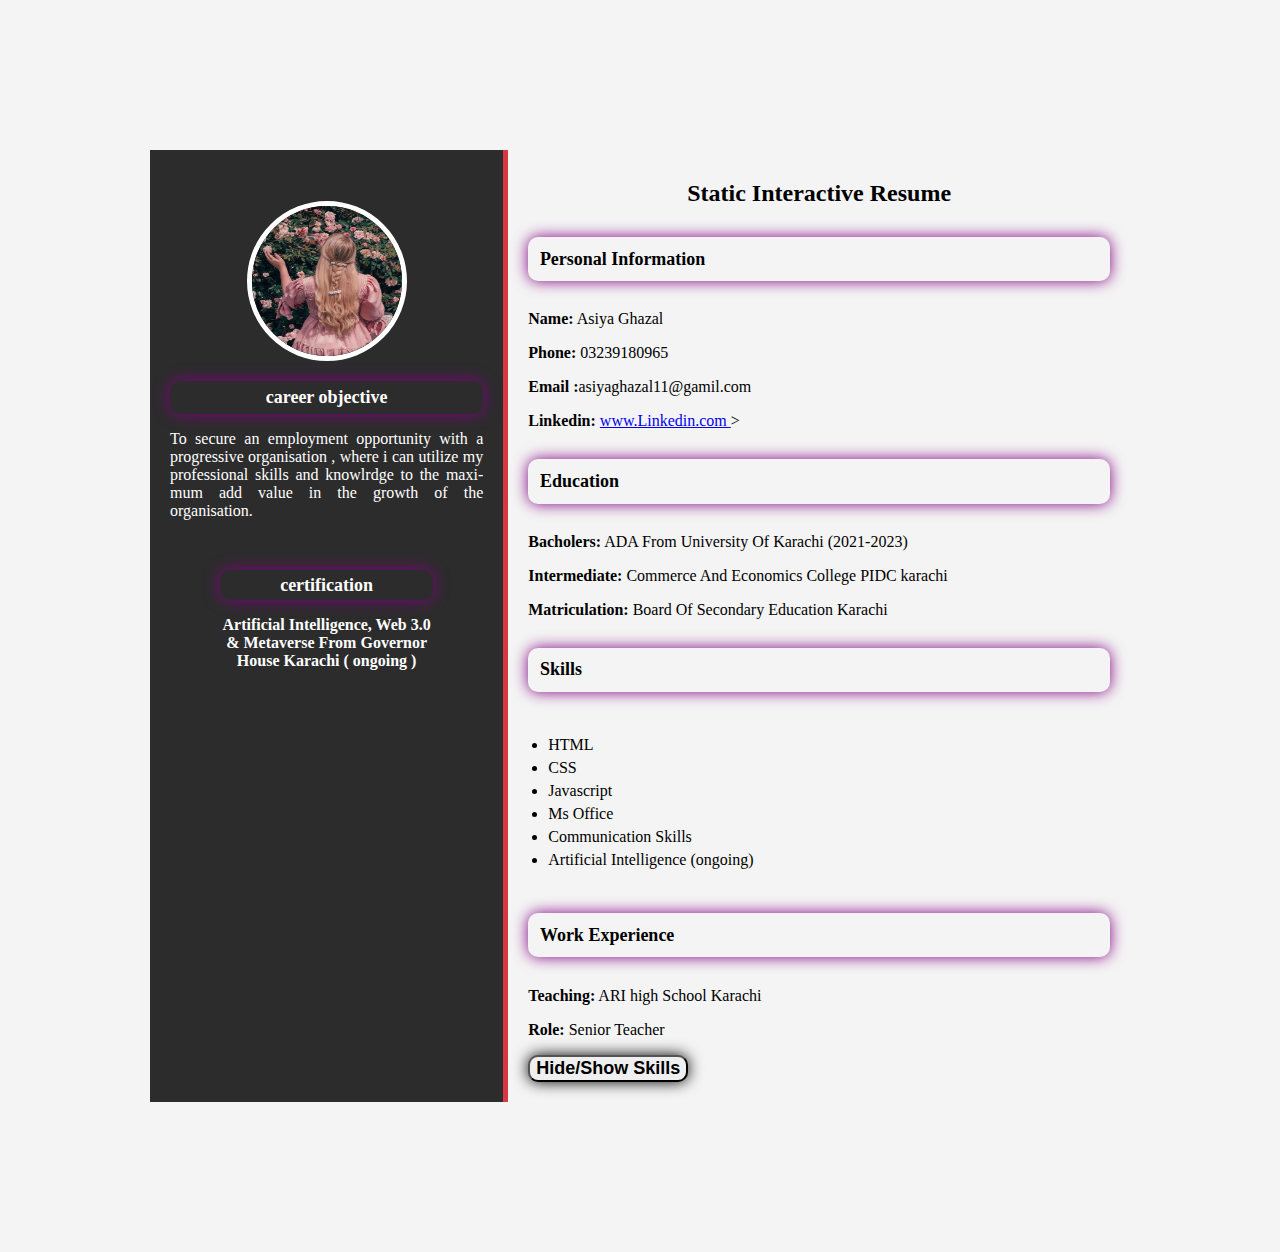
<file: milestone 1-2/index.html>
<!DOCTYPE html>
<html lang="en">
<head>
    <meta charset="UTF-8">
    <meta name="viewport" content="width=device-width, initial-scale=1.0">
    <title>static Interactive Resume</title>
    <link rel="stylesheet" href="style.css" >
</head>
<body>
    <!-- <left section> -->
        <div class="left-section">
        <img src="picture.jpg" alt="profile picture" class="profile-picture">
        <section id="objective">
          <h3 style="color: white;">career objective</h3>
          <p style="text-align: justify; hyphens: auto;">To secure an employment opportunity with a progressive organisation , where i can utilize my professional skills and knowlrdge to the maximum add value in the growth of the organisation. </p>
        </section>

        <section id="certification">
          <h3 style="color: white;">certification</h3>
          <p><b>Artificial Intelligence, Web 3.0 & Metaverse From Governor House Karachi ( ongoing )</b></p>

        </section>
        </div> 

      <!-- Right Section -->
       <div class="right-section">
        <h1> Static Interactive Resume</h1
        <!-- Personal Information -->
        <section id="personal-info">
          <h3>Personal Information</h3>
          <p><b>Name:</b> Asiya Ghazal</p>
          <p><b>Phone:</b> 03239180965</p>
          <p><b>Email :</b>asiyaghazal11@gamil.com </p>
          <p><b>Linkedin:</b> <a href="https://www.linkedin.com/in/asiya-ghazal-3a7704302" target="blank"> www.Linkedin.com </a>></p>
        </section>

        <!-- Education Section -->
         <section id="Education">
          <h3>Education</h3>
          <p><b>Bacholers:</b> ADA From  University Of Karachi (2021-2023) </p>
          <p><b>Intermediate:</b> Commerce And Economics College PIDC karachi</p>
          <p><b>Matriculation:</b> Board Of Secondary Education Karachi</p>
         </section>

         <!-- Skills Section -->
        <section id="Skills">
          <h3>Skills</h3>
         <ul>
          <li>HTML</li>
          <li>CSS</li>
          <li>Javascript</li>
          <Li>Ms Office</Li>
          <li>Communication Skills</li>
          <li>Artificial Intelligence (ongoing)</li>
         </ul>
        </section>

        <!-- Work Experience Section -->
         <section id="Work Experience">
          <h3>Work Experience</h3>
          <p><b>Teaching:</b> ARI high School Karachi</p>
          <p><b>Role:</b> Senior Teacher</p>
         </section>

         <!-- button to toggle skills section -->
          <button id="toggle-skills"><b>Hide/Show Skills</b></button>
       </div>
       <script>src="script.js"</script>
</body>
</html>
</file>
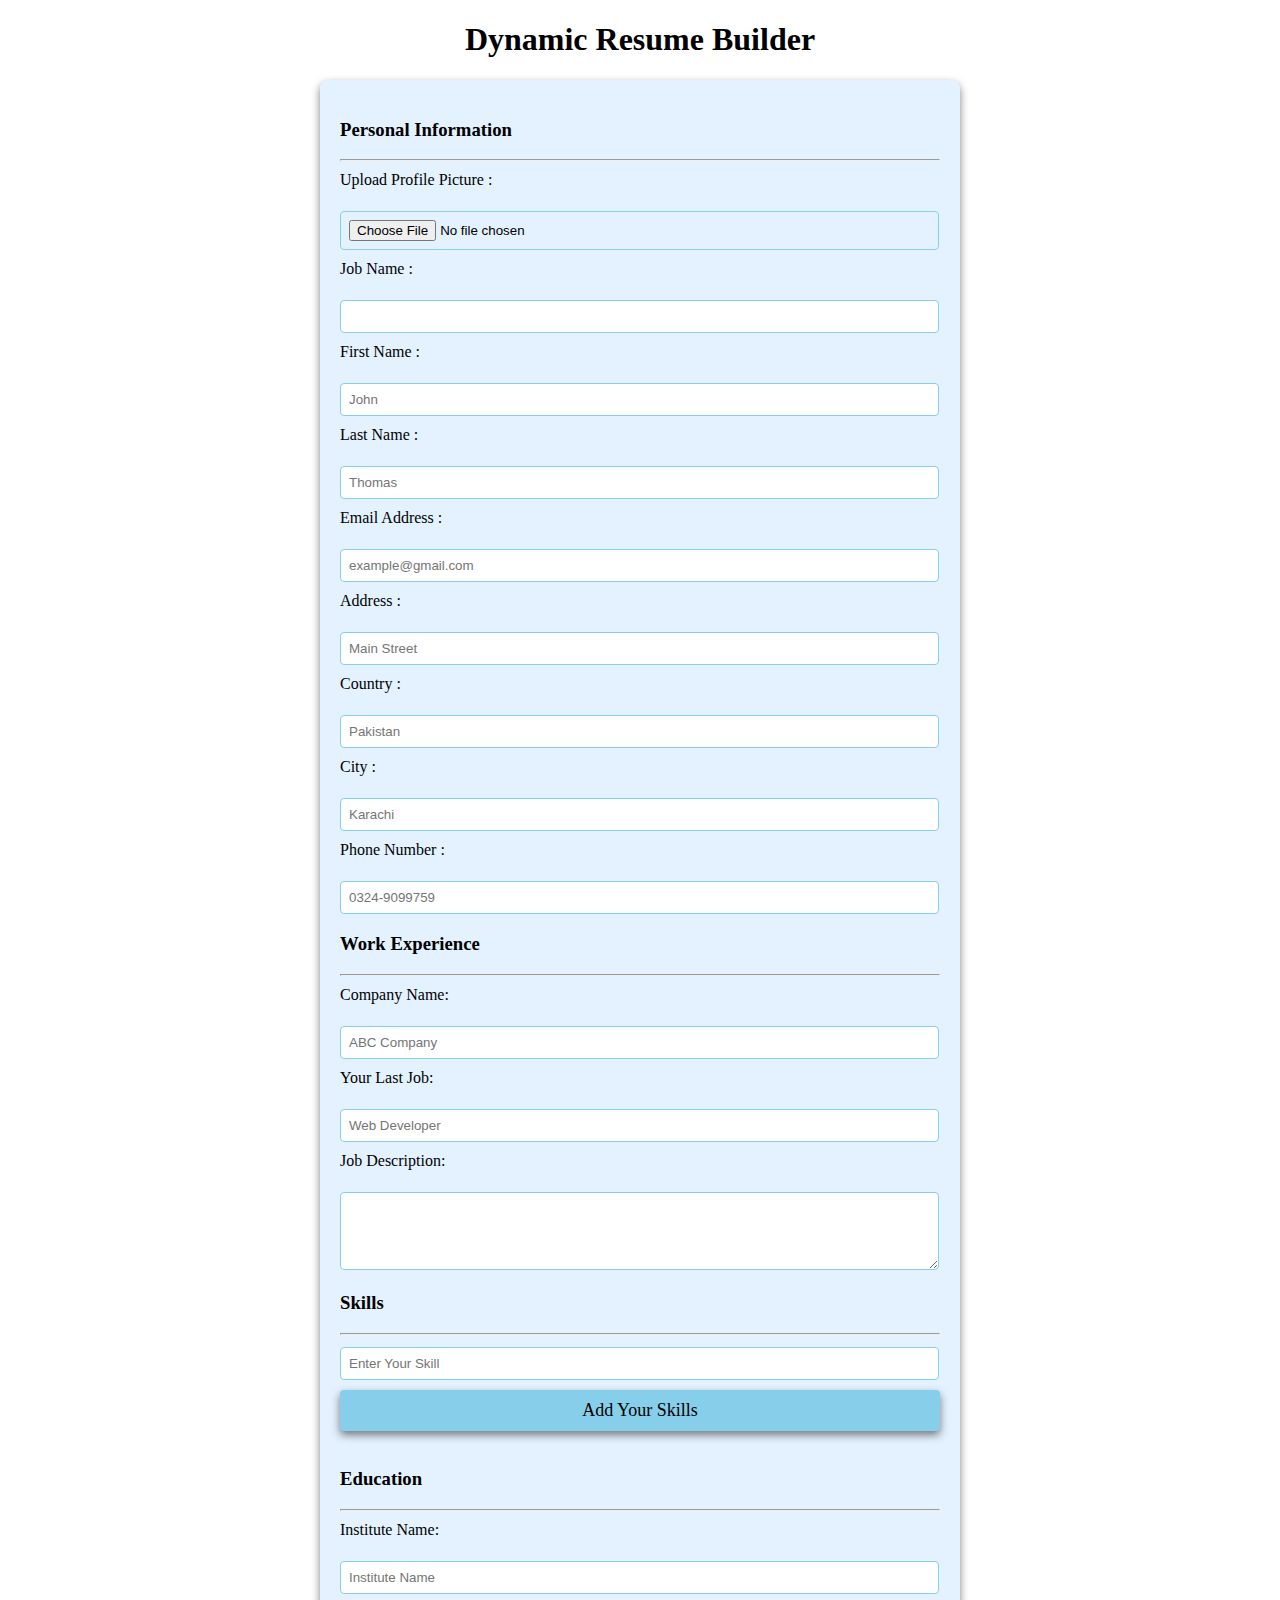
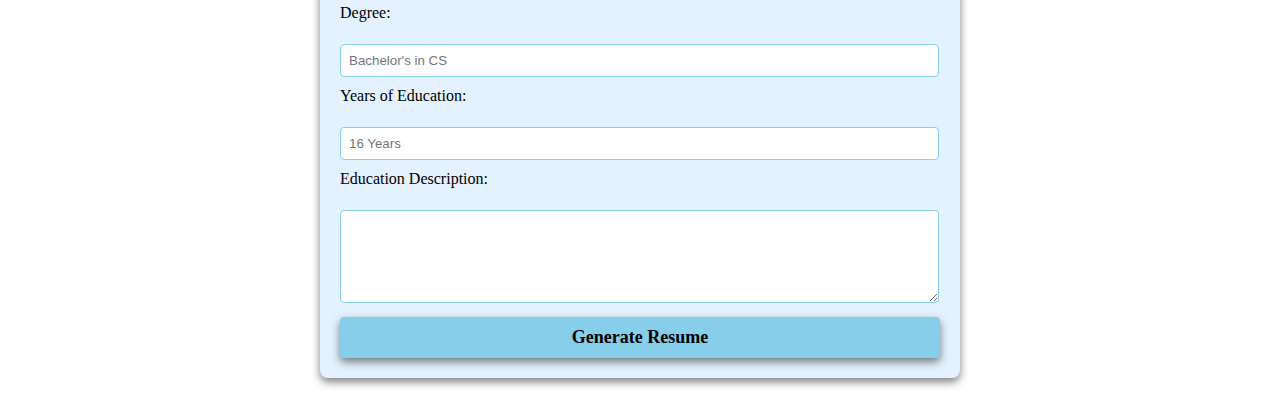
<file: milestone 3/index.html>
<!DOCTYPE html>
<html lang="en">
<head>
	<meta charset="UTF-8">
	<meta name="viewport" content="width=device-width, initial-scale=1.0">
	<title>Dynamic Resume Builder</title>
	<link rel="stylesheet" href="style.css">
</head>
<body>
	<h1>Dynamic Resume Builder</h1>
	<form id="resume-container">
		<!-- Personal Information Section -->
		<div class="heading"><h3>Personal Information</h3><hr></div>

		<label for="Picture">Upload Profile Picture :</label><br/>
		<input type="file" id="Picture" class="file-input" name="Picture" required><br/>

		<label for="JobName">Job Name :</label><br/>
		<input type="text" id="JobName" name="JobName" required><br/>

		<label for="FirstName">First Name :</label><br/>
		<input type="text" id="FirstName" name="FirstName" required placeholder="John"><br/>

		<label for="lastName">Last Name :</label><br/>
		<input type="text" id="lastName" name="lastName" required placeholder="Thomas"><br/>

		<label for="Email">Email Address :</label><br/>
		<input type="email" id="Email" name="Email" required placeholder="example@gmail.com"><br/>

		<label for="Address">Address :</label><br/>
		<input type="text" id="Address" name="Address" required placeholder="Main Street"><br/>

		<label for="Country">Country :</label><br/>
		<input type="text" id="Country" name="Country" required placeholder="Pakistan"><br/>

		<label for="City">City :</label><br/>
		<input type="text" id="City" name="City" required placeholder="Karachi"><br/>

		<label for="PhoneNumber">Phone Number :</label><br/>
		<input type="tel" id="PhoneNumber" name="PhoneNumber" required placeholder="0324-9099759"><br/>

		<!-- Work Experience Section -->
		<div class="heading"><h3>Work Experience</h3><hr></div>
		<label for="CompanyName">Company Name:</label><br/>
		<input type="text" id="CompanyName" name="CompanyName" required placeholder="ABC Company"><br/>

		<label for="YourLastJob">Your Last Job:</label><br/>
		<input type="text" id="YourLastJob" name="YourLastJob" required placeholder="Web Developer"><br/>

		<label for="JobDescription">Job Description:</label><br/>
		<textarea id="JobDescription" name="JobDescription" rows="4" required></textarea><br/>

		<!-- Skills Section -->
		<div class="heading"><h3>Skills</h3><hr></div>
		<div id="AddSkillsContainer" class="AddSkillsContainer">
			<input type="text" name="Skill" placeholder="Enter Your Skill"><br/>
			<button type="button" id="AddSkillButton" class="addskillbutton">Add Your Skills</button><br/>
		</div>

		<!-- Education Section -->
		<div class="heading"><h3>Education</h3><hr></div>
		<label for="InstituteName">Institute Name:</label><br/>
		<input type="text" id="InstituteName" name="InstituteName" required placeholder="Institute Name"><br/>

		<label for="Degree">Degree:</label><br/>
		<input type="text" id="Degree" name="Degree" required placeholder="Bachelor's in CS"><br/>

		<label for="YearsOfEducation">Years of Education:</label><br/>
		<input type="text" id="YearsOfEducation" name="YearsOfEducation" required placeholder="16 Years"><br/>

		<label for="EducationTextArea">Education Description:</label><br/>
		<textarea id="EducationTextArea" name="EducationTextArea" rows="5" required></textarea><br/>

		<button type="submit" class="ResumeGenerate"><b>Generate Resume</b></button>
	</form>

	<!-- Resume Preview Section -->
	<div id="Resume-Preview"></div>

	<script src="script.js"></script>
</body>
</html>
</file>
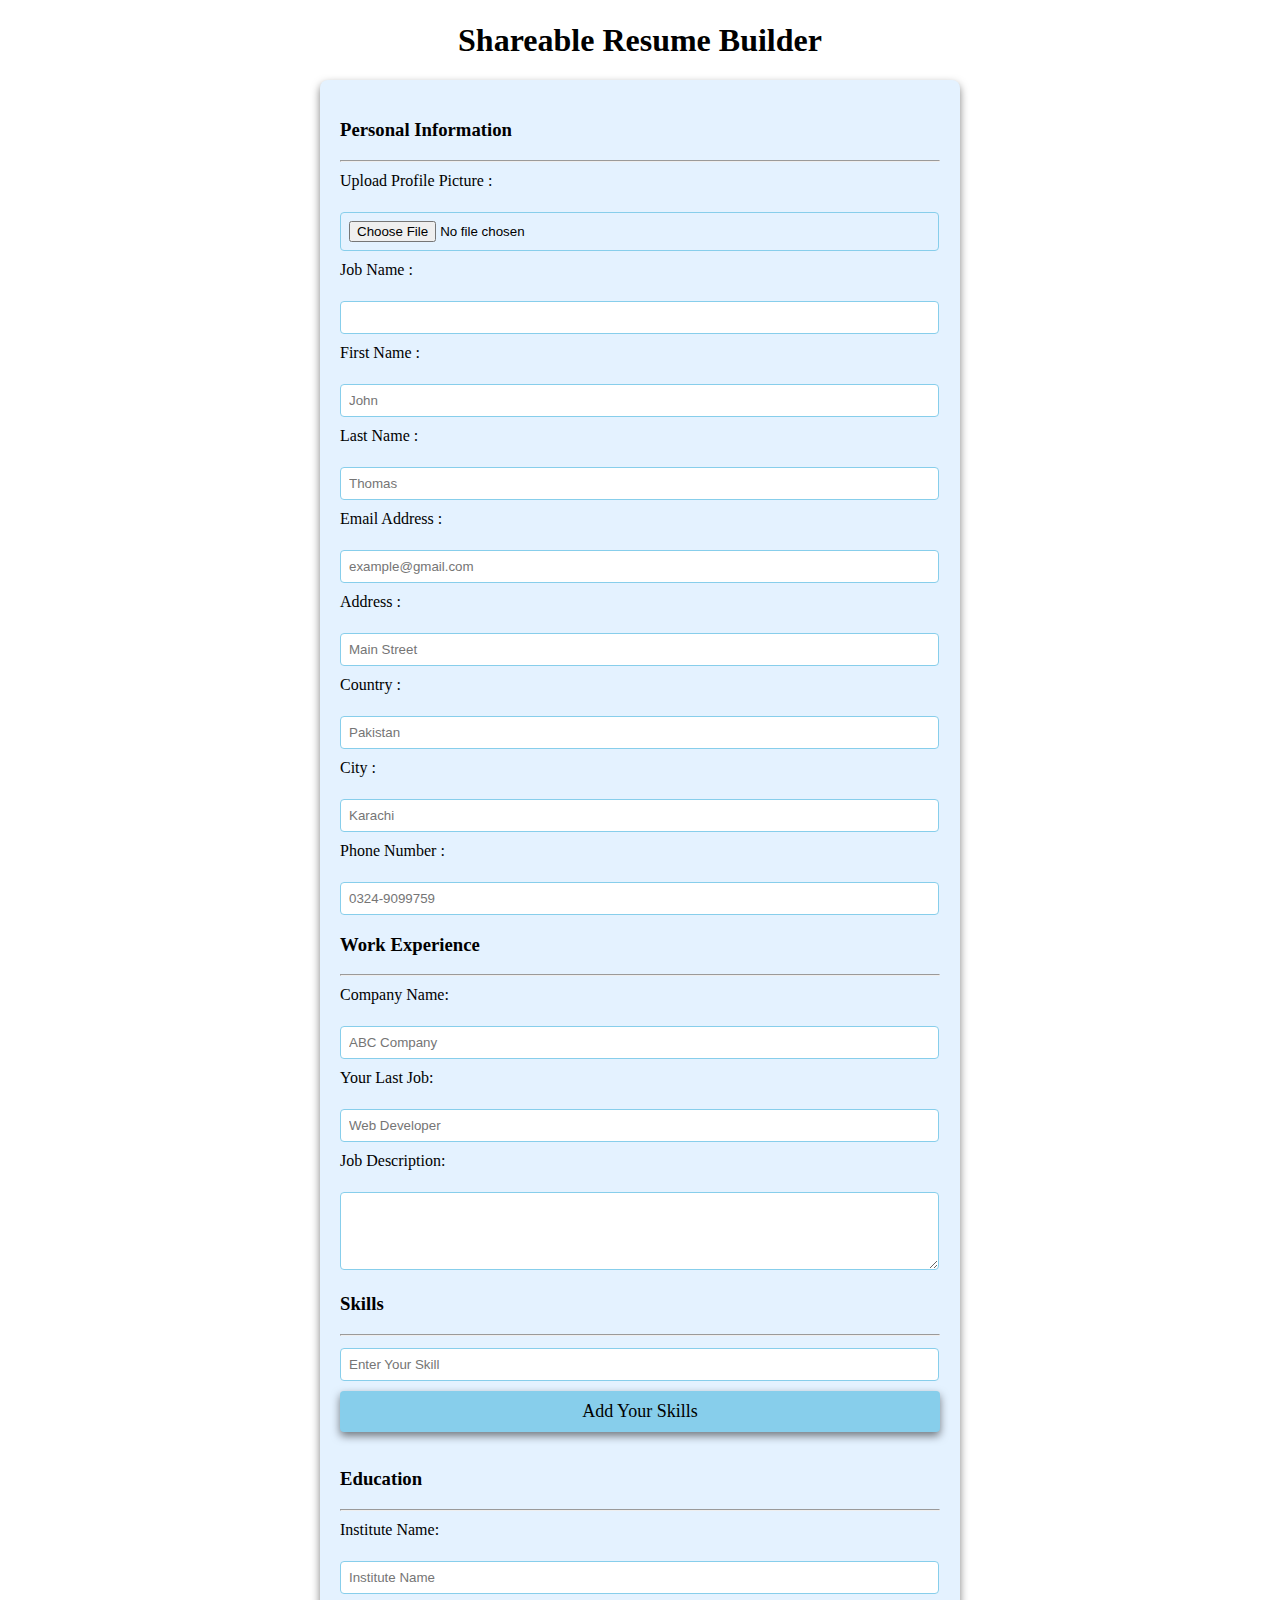
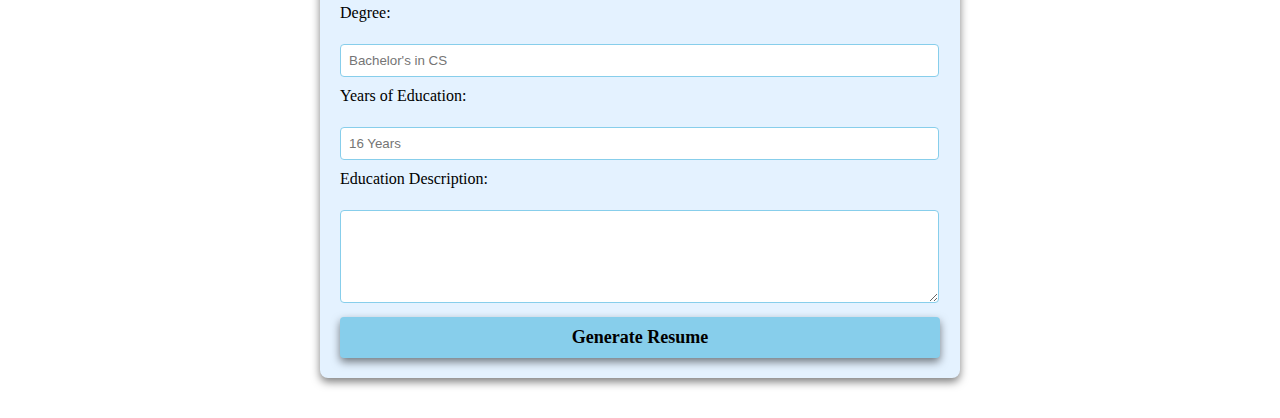
<file: milestone 5/index.html>
<!DOCTYPE html>
<html lang="en">
<head>
	<meta charset="UTF-8">
	<meta name="viewport" content="width=device-width, initial-scale=1.0">
	<title>Editable Resume Builder</title>
	<link rel="stylesheet" href="style.css">
</head>
<body>
    <h1>Shareable Resume Builder</h1>
	<form id="resume-container">
		<!-- Personal Information Section -->
		<div class="heading"><h3>Personal Information</h3><hr></div>

		<label for="Picture">Upload Profile Picture :</label><br/>
		<input type="file" id="Picture" class="file-input" name="Picture" required><br/>

		<label for="JobName">Job Name :</label><br/>
		<input type="text" id="JobName" name="JobName" required><br/>

		<label for="FirstName">First Name :</label><br/>
		<input type="text" id="FirstName" name="FirstName" required placeholder="John"><br/>

		<label for="lastName">Last Name :</label><br/>
		<input type="text" id="lastName" name="lastName" required placeholder="Thomas"><br/>

		<label for="Email">Email Address :</label><br/>
		<input type="email" id="Email" name="Email" required placeholder="example@gmail.com"><br/>

		<label for="Address">Address :</label><br/>
		<input type="text" id="Address" name="Address" required placeholder="Main Street"><br/>

		<label for="Country">Country :</label><br/>
		<input type="text" id="Country" name="Country" required placeholder="Pakistan"><br/>

		<label for="City">City :</label><br/>
		<input type="text" id="City" name="City" required placeholder="Karachi"><br/>

		<label for="PhoneNumber">Phone Number :</label><br/>
		<input type="tel" id="PhoneNumber" name="PhoneNumber" required placeholder="0324-9099759"><br/>

		<!-- Work Experience Section -->
		<div class="heading"><h3>Work Experience</h3><hr></div>
		<label for="CompanyName">Company Name:</label><br/>
		<input type="text" id="CompanyName" name="CompanyName" required placeholder="ABC Company"><br/>

		<label for="YourLastJob">Your Last Job:</label><br/>
		<input type="text" id="YourLastJob" name="YourLastJob" required placeholder="Web Developer"><br/>

		<label for="JobDescription">Job Description:</label><br/>
		<textarea id="JobDescription" name="JobDescription" rows="4" required></textarea><br/>

		<!-- Skills Section -->
		<div class="heading"><h3>Skills</h3><hr></div>
		<div id="AddSkillsContainer" class="AddSkillsContainer">
			<input type="text" name="Skill" placeholder="Enter Your Skill"><br/>
			<button type="button" id="AddSkillButton" class="addskillbutton">Add Your Skills</button><br/>
		</div>

		<!-- Education Section -->
		<div class="heading"><h3>Education</h3><hr></div>
		<label for="InstituteName">Institute Name:</label><br/>
		<input type="text" id="InstituteName" name="InstituteName" required placeholder="Institute Name"><br/>

		<label for="Degree">Degree:</label><br/>
		<input type="text" id="Degree" name="Degree" required placeholder="Bachelor's in CS"><br/>

		<label for="YearsOfEducation">Years of Education:</label><br/>
		<input type="text" id="YearsOfEducation" name="YearsOfEducation" required placeholder="16 Years"><br/>

		<label for="EducationTextArea">Education Description:</label><br/>
		<textarea id="EducationTextArea" name="EducationTextArea" rows="5" required></textarea><br/>

		<button type="submit" class="ResumeGenerate"><b>Generate Resume</b></button>
	</form>

	<!-- Shareable Resume -->
	<div id="Resume-Preview" contenteditable="true">
        
    </div>

	<script src="script.js"></script>
</body>
</html>
</file>
<file: milestone 1-2/style.css>
/* General style  */
 body {
    font-family: Georgia, 'Times New Roman', Times, serif;
    background-color: #f4f4f4;
    display: flex;
    margin: 0;
    padding: 150px;
    justify-content: flex-start;
 }

 .resume-container {
   display: flex;
   background-color: white;
   width: 80%;
   min-width: 300px;
   margin:  0 auto;
   border-radius: 10px;
   box-shadow: 0 0 20px rgba(0, 0, 0, 0.1);
   overflow: hidden;
 }

 /* left section styling */

 .left-section {
   background-color: #2c2c2c;
   color: white ;
   padding: 20px;
   width: 35%;
   text-align: center;
   border-right: 5px solid #d73643;
 }

 .profile-picture {
   width: 150px;
   height: 150px;
   margin-top: 10%;
   border-radius: 50% ;
   border: 5px solid ;
   margin-bottom: #d73643;
 }

 h1 {
   font-size: 24px;
   margin: 10px 0;
   margin-bottom: 30px;
   text-align: center;
       border-top-left-radius: 10px;
 }

 h3 {
   font-size: 18px ;
   padding: 2%;
   margin: 20px 0 10px;
   color: black;
   border-radius: 10px;
   box-shadow: 0 0 15px purple;
   margin-top: 5%;
   margin-bottom: 5%;
 }

 ul {
  list-style-type: fill around;
  padding: 10px;
  margin: 10px;
 }
 
 ul li {
    margin: 5px 0;
 }

 /* Right Section Styling */

 .right-section {
     padding: 20px;
     width: 65%;
 }

 button {
  font-family: Arial, Helvetica, sans-serif;
  border-radius: 10px;
  box-shadow: 0 0 15px black;
  cursor: pointer;
  font-size: 18px;
 }
 
 button:hover {
  background-color: #ff737c;
  width: 150px;
  height: 40px;
  border: none;
  border-radius: 5px;
  background-color: #f695f6c5;
  color: #000;
 }

 #certification{
  margin: 50px;
 }
</file>
<file: milestone 3/style.css>
@import url('https://fonts.googleapis.com/css2?family=Poppins:ital,wght@0,100;0,200;0,300;0,400;0,500;0,600;0,700;0,800;0,900;1,100;1,200;1,300;1,400;1,500;1,600;1,700;1,800;1,900&display=swap');
/* Styling form and resume sections */


body {

    font-family: 'Times New Roman', Times, serif;

    margin: 20px;

    padding: 0;

    background-color: white;

}


form {

    margin: auto;

    background-color: rgb(228, 242, 255);

    border-radius: 8px;

    box-shadow: 0 4px 8px rgba(0, 0, 0, 0.5);

    padding: 20px;

    max-width: 600px;

}


h1 {

    text-align: center;

    color: black;

}


fieldset {

    border: 2px solid skyblue;

    border-radius: 8px;

    padding: 20px;

    margin-bottom: 20px;

    background-color: aliceblue;

}


legend {

    font-weight: bold;

    text-align: left;

    color: rgb(34, 29, 29);

}


label {

    display: block;

    margin-top: 10px;

    color: black;


}


input,textarea {

    margin-top: 4px;

    padding: 8px;

    width: calc(100% - 1px);

    border: 1px solid skyblue;

    border-radius: 4px;

    box-sizing: border-box;

}


button {

    display: block;

    width: 100%;

    background-color: skyblue;

    color: black;

    border: none;

    border-radius: 4px;

    box-shadow: 0 4px 8px rgba(0, 0, 0, 0.5);

    margin-top: 10px;

    font-size: 18px;

    font-family: 'Times New Roman', Times, serif;

    padding: 10px;

    cursor: pointer;

}


button :hover {

    color: blue;

}


#resume-display {

    max-width: 600px;

    margin: auto;

    padding: 20px;

    border: 2px solid skyblue;

    border-radius: 8px;

    background-color: rgb(228, 242, 255);

    box-shadow: 0 4px 8px rgba(0, 0, 0, 0.5);

}


#resume-display h2 {

    color: black;

}
</file>
<file: milestone 5/style.css>
@import url('https://fonts.googleapis.com/css2?family=Poppins:ital,wght@0,100;0,200;0,300;0,400;0,500;0,600;0,700;0,800;0,900;1,100;1,200;1,300;1,400;1,500;1,600;1,700;1,800;1,900&display=swap');
/* Styling form and resume sections */


body {

    font-family: 'Times New Roman', Times, serif;
    margin: 22px;
    padding: 0;
    background-color: white;

}


form {

    margin: auto;
    background-color: rgb(228, 242, 255);
    border-radius: 8px;
    box-shadow: 0 4px 8px rgba(0, 0, 0, 0.5);
    padding: 20px;
    max-width: 600px;

}


h1 {

    text-align: center;
    color: black;

}


fieldset {

    border: 2px solid skyblue;
    border-radius: 8px;
    padding: 20px;
    margin-bottom: 20px;
    background-color: aliceblue;

}


legend {

    font-weight: bold;
    text-align: left;
    color: rgb(34, 29, 29);

}


label {

    display: block;
    margin-top: 10px;
    color: black;


}


input,textarea {

    margin-top: 4px;
    padding: 8px;
    width: calc(100% - 1px);
    border: 1px solid skyblue;
    border-radius: 4px;
    box-sizing: border-box;

}


button {

    display: block;
    width: 100%;
    background-color: skyblue;
    color: black;
    border: none;
    border-radius: 4px;
    box-shadow: 0 4px 8px rgba(0, 0, 0, 0.5);
    margin-top: 10px;
    font-size: 18px;
    font-family: 'Times New Roman', Times, serif;
    padding: 10px;
    cursor: pointer;

}


button :hover {
    color: blue;

}


#resume-display {

    max-width: 600px;
    margin: auto;
    padding: 20px;
    border: 2px solid skyblue;
    border-radius: 8px;
    background-color: rgb(228, 242, 255);
    box-shadow: 0 4px 8px rgba(0, 0, 0, 0.5);
    outline: none;

}


#resume-display h2 {

    color: black;

}
</file>
